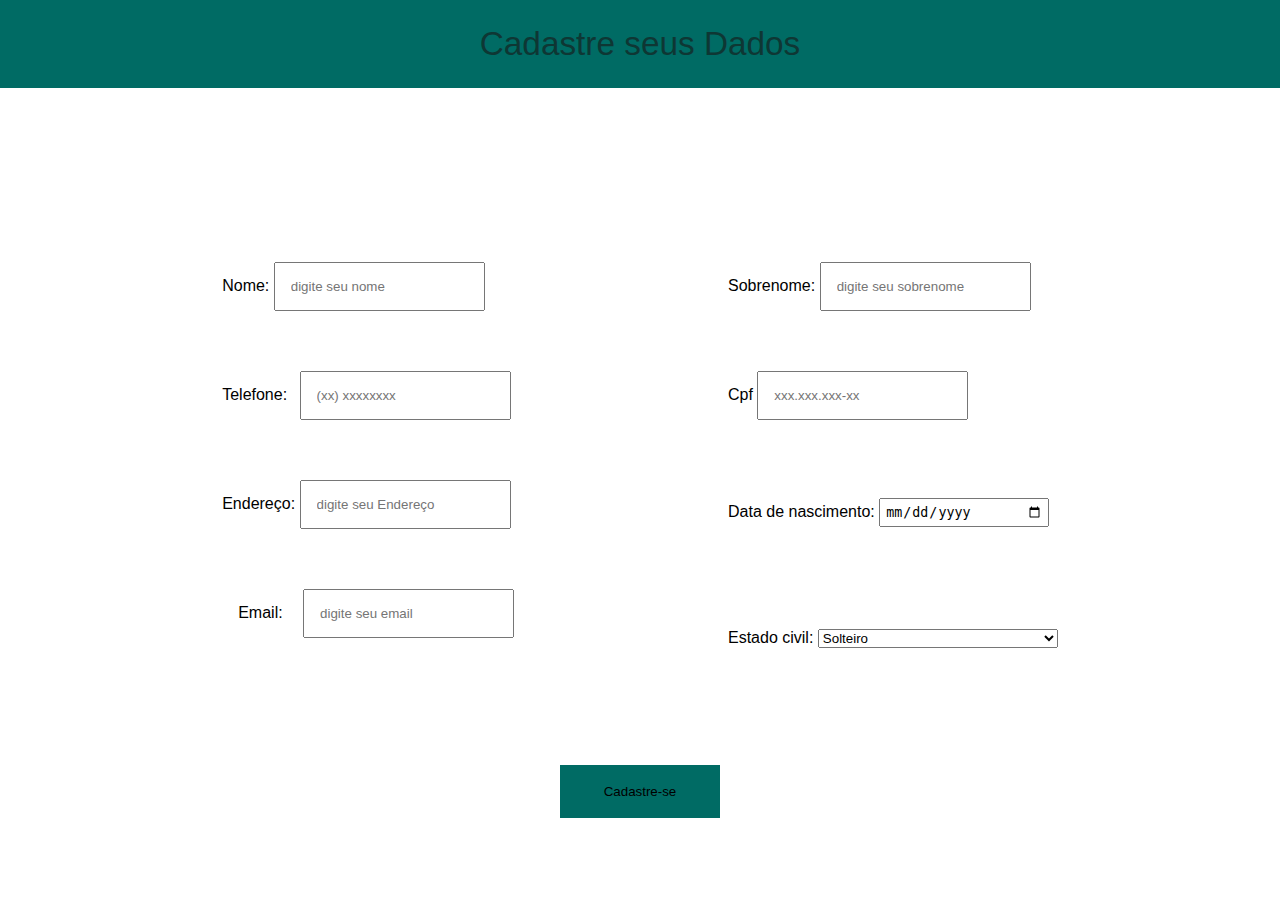
<file: tela de cadastro/index.html>
<!DOCTYPE html>
<html lang="pt-br">
  <head>
    <meta charset="UTF-8" />
    <meta name="viewport" content="width=device-width, initial-scale=1.0" />
    <link rel="stylesheet" href="style.css" />
    <link rel="icon" href="/tela de feedback/img/UnifesoIcon.png" />
    <title>Cadastro</title>
  </head>
  <body>
    <header>Cadastre seus Dados</header>

    <main>
      <div class="form">
        <form id="cadastroForm">
          <div class="input-button">
            <div class="input-box">
              <label for="firstname">Nome: </label>
              <input
                id="firstname"
                type="text"
                name="firstname"
                placeholder="digite seu nome"
                required
              />
            </div>

            <div class="input-box">
              <label for="number">Telefone:&ensp;</label>
              <input
                id="number"
                type="tel"
                name="number"
                placeholder="(xx) xxxxxxxx"
                required
              />
            </div>
            <div class="input-box">
              <label for="Endereço">Endereço:</label>
              <input
                id="Endereço"
                type="text"
                name="Endereço"
                placeholder="digite seu Endereço"
                required
              />
            </div>
            <div class="input-box">
              <label for="email">&emsp;Email:&emsp;</label>
              <input
                id="email"
                type="email"
                name="email"
                placeholder="digite seu email"
                required
              />
            </div>

            <div id="esquerda">
              <div class="input-box">
                <label for="lestname">Sobrenome:</label>
                <input
                  id="lestname"
                  type="text"
                  name="lestname"
                  placeholder="digite seu sobrenome"
                  required
                />
              </div>
              <div class="input-box">
                <label for="Cpf">Cpf </label>
                <input
                  id="Cpf"
                  type="text"
                  name="Cpf"
                  placeholder="xxx.xxx.xxx-xx"
                  required
                />
              </div>
              <br />
              <div class="input-box">
                <label for="date">Data de nascimento:</label>
                <input id="date" type="date" name="date" required />
              </div>
              <br />
              <br />
              <br />
              <br />
              <div class="input-box">
                <label for="estado-civil">Estado civil:</label>
                <select name="estado-civil" id="estado-civil">
                  <option value="solteiro">Solteiro</option>
                  <option value="casado">Casado</option>
                  <option value="divorciado">Divorciado</option>
                  <option value="viuvo">Viúvo</option>
                </select>
              </div>
            </div>
          </div>
        </form>
      </div>
    </main>
    <div id="button">
      <button type="button" id="Cadastre-se" onclick="validateForm()">
        Cadastre-se
      </button>
    </div>

    <script src="script.js"></script>
  </body>
</html>
</file>
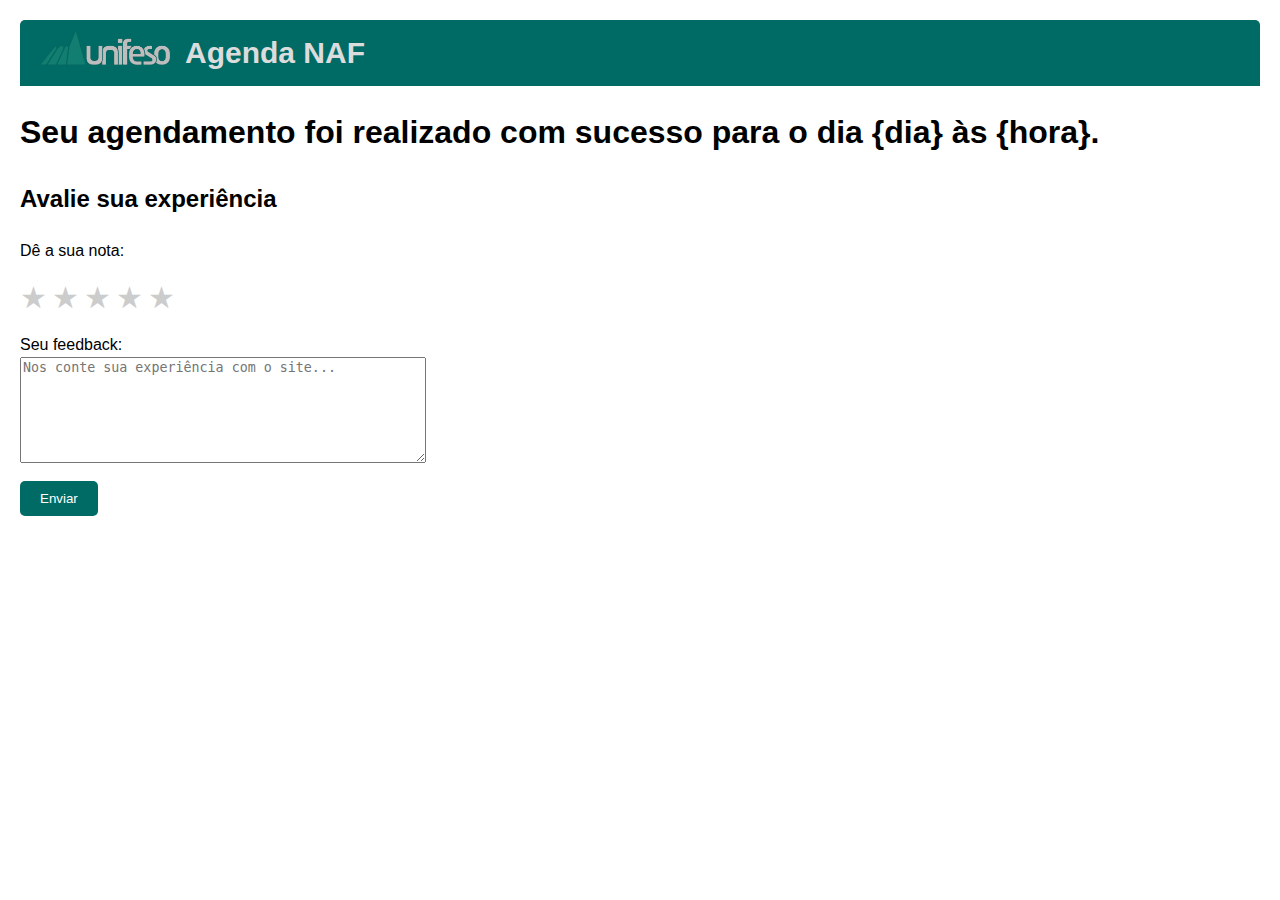
<file: tela de feedbacks/index.html>
<!DOCTYPE html>
<html lang="pt-br">
  <head>
    <meta charset="UTF-8" />
    <meta name="viewport" content="width=device-width, initial-scale=1.0" />
    <title>Agenda NAF</title>
    <link rel="stylesheet" href="style.css" />
    <link rel="icon" href="Arquivos/UnifesoIcon.png" />
  </head>
  <body>
    <div class="header">
      <img src="Arquivos/UnifesoLogo.png" alt="Logo Unifeso" class="logo" />
      <h1 class="titulo">Agenda NAF</h1>
    </div>

    <h1 id="mensagem">
      Seu agendamento foi realizado com sucesso para o dia {dia} às {hora}.
    </h1>

    <h2>Avalie sua experiência</h2>

    <form id="feedbackForm">
      <label for="nota">Dê a sua nota:</label>
      <div class="rating">
        <input type="radio" id="estrela5" name="nota" value="5" />
        <label for="estrela5" title="5 estrelas">★</label>

        <input type="radio" id="estrela4" name="nota" value="4" />
        <label for="estrela4" title="4 estrelas">★</label>

        <input type="radio" id="estrela3" name="nota" value="3" />
        <label for="estrela3" title="3 estrelas">★</label>

        <input type="radio" id="estrela2" name="nota" value="2" />
        <label for="estrela2" title="2 estrelas">★</label>

        <input type="radio" id="estrela1" name="nota" value="1" />
        <label for="estrela1" title="1 estrela">★</label>
      </div>

      <label for="feedback">Seu feedback:</label>
      <textarea
        id="feedback"
        placeholder="Nos conte sua experiência com o site..."
        required
      ></textarea>

      <button type="submit">Enviar</button>
    </form>

    <script src="script.js"></script>
  </body>
</html>
</file>
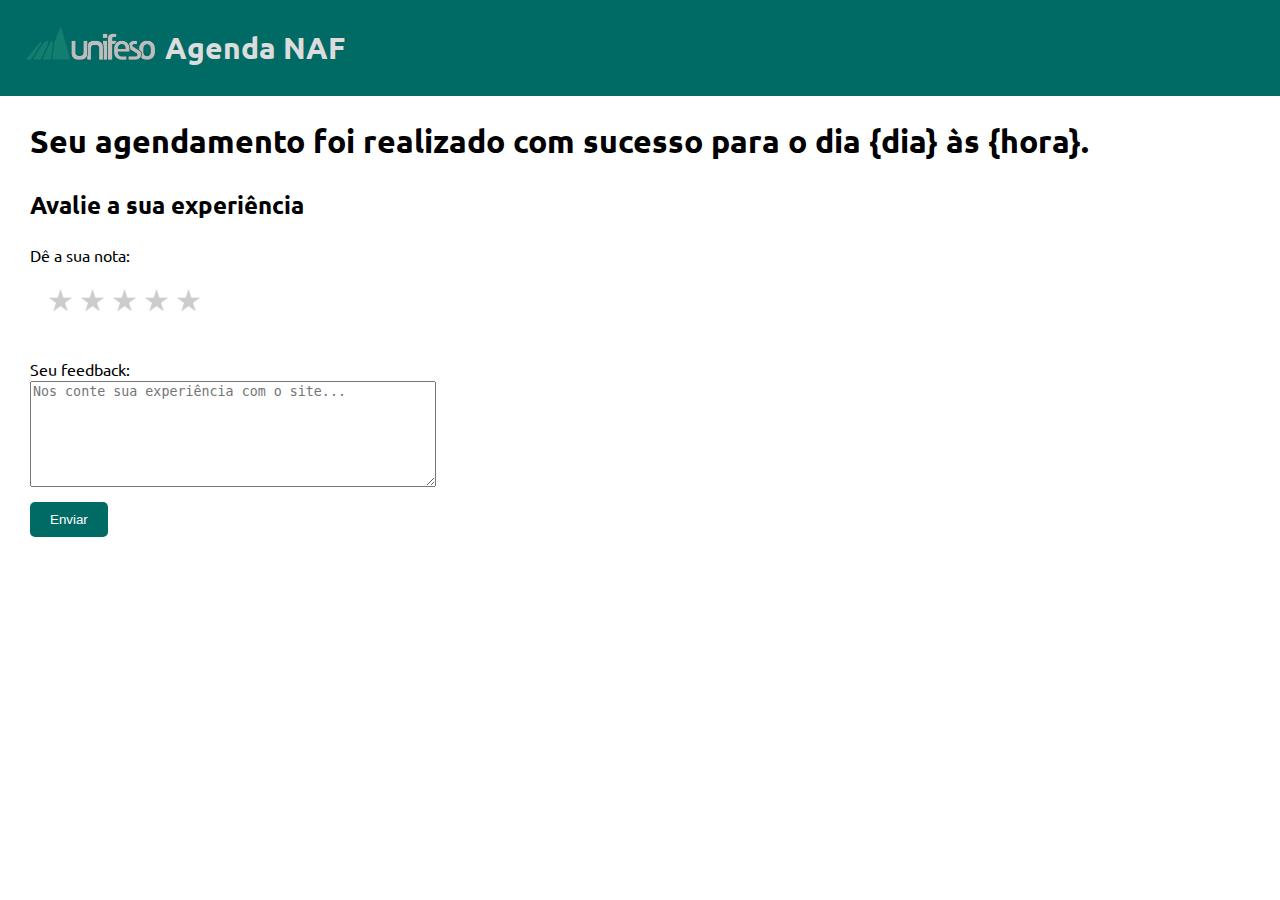
<file: tela de feedback/feedback.html>
<!DOCTYPE html>
<html lang="pt-br">
  <head>
    <meta charset="UTF-8" />
    <meta name="viewport" content="width=device-width, initial-scale=1.0" />

    <link rel="stylesheet" href="style.css" />
    <link rel="icon" href="img/UnifesoIcon.png" />
    <link rel="preconnect" href="https://fonts.googleapis.com" />
    <link rel="preconnect" href="https://fonts.gstatic.com" crossorigin />
    <link
      href="https://fonts.googleapis.com/css2?family=Ubuntu:ital,wght@0,300;0,400;0,500;0,700;1,300;1,400;1,500;1,700&display=swap"
      rel="stylesheet"
    />

    <title>Agenda NAF</title>
  </head>

  <body>
    <div class="header">
      <img src="img/UnifesoLogo.png" alt="Logo Unifeso" class="logo" />
      <h1 class="titulo">Agenda NAF</h1>
    </div>

    <h1 class="text-content", id="mensagem">
      Seu agendamento foi realizado com sucesso para o dia {dia} às {hora}.
    </h1>

    <div class="text-content">
      <h2>Avalie a sua experiência</h2>
    </div>

    <form id="feedbackForm">
      <label for="nota">Dê a sua nota:</label>
      <div class="rating-wrapper">
        <div class="rating">
          <input type="radio" id="estrela5" name="nota" value="5" />
          <label for="estrela5" title="5 estrelas">★</label>

          <input type="radio" id="estrela4" name="nota" value="4" />
          <label for="estrela4" title="4 estrelas">★</label>

          <input type="radio" id="estrela3" name="nota" value="3" />
          <label for="estrela3" title="3 estrelas">★</label>

          <input type="radio" id="estrela2" name="nota" value="2" />
          <label for="estrela2" title="2 estrelas">★</label>

          <input type="radio" id="estrela1" name="nota" value="1" />
          <label for="estrela1" title="1 estrela">★</label>
        </div>
        <div class="rating-error" id="ratingError">
          Por favor, selecione uma nota!
        </div>
      </div>

      <label for="feedback">Seu feedback:</label>
      <textarea
        id="feedback"
        placeholder="Nos conte sua experiência com o site..."
      ></textarea>

      <button type="submit">Enviar</button>
    </form>

    <script src="script.js"></script>
  </body>
</html>
</file>
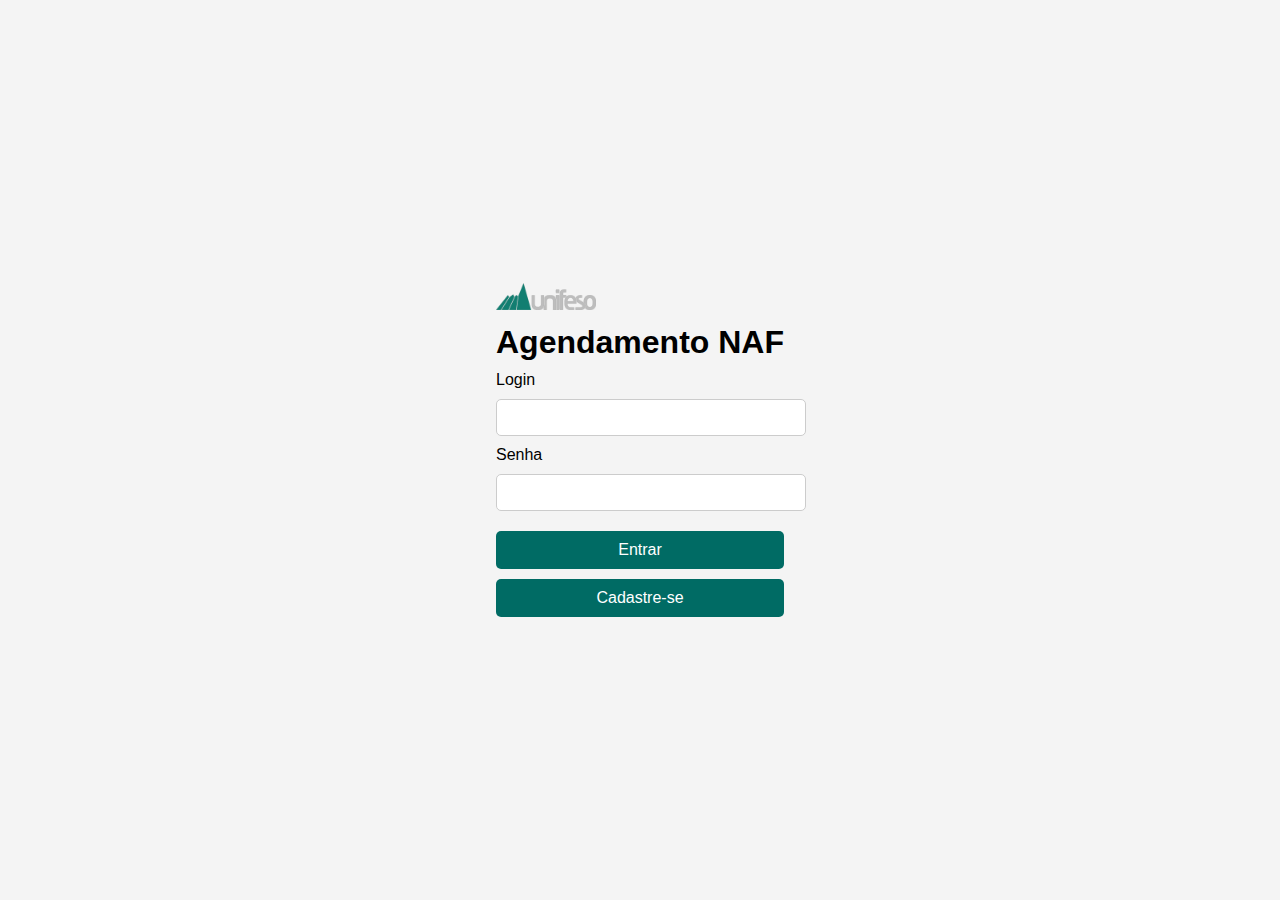
<file: tela de inicio/inicial.html>
<!DOCTYPE html>
<html lang="pt-br">
 <head>
   <meta charset="UTF-8">
   <meta name="viewport" content="width=device-width, initial-scale=1.0">
   <title>Tela de Inicio</title>
   <link rel="stylesheet" href="inicial.css">
   <link rel="icon" href="/tela de feedback/img/UnifesoIcon.png" />
 </head>
 
 <body>
   <header>
  
   </header>
   
     <h2></h2>
   <div class="container">
      <img src="img/UnifesoLogo.png" alt="logo" width="100">
      <h1>Agendamento NAF</h1>
    
   <form id="myForm"> <!-- Adicionei o ID do formulário aqui -->
      <div class="form1" id="form1">
         <label for="email">Login</label> <!-- Alterei de "login" para "email" -->
         <input type="text" id="email" name="email" required> <!-- Alterei para "email" -->
       </div>
     
       <div class="form1">
         <label for="senha">Senha</label> <!-- Alterei de "Senha" para "senha" -->
         <input type="password" id="senha" name="senha" required> <!-- Alterei para "senha" -->
       </div>
     
       <div>
         <button type="submit" id="Entrar">Entrar</button> <!-- Mudei para "submit" para enviar o formulário -->
       </div>
       <div class="container">
         <button type="button" id="Cadastre-se" onclick="window.location.href='/tela de cadastro/index.html'">Cadastre-se</button>
       </div>
   </form>
   
   <script src="scrip.js"></script>
 </body>
</html>
</file>
<file: tela de cadastro/style.css>
*{
    padding: 0;
    margin: 0;
    box-sizing: border-box;
}

body{
    display: flex;
    justify-content: center;
    align-items: center;
    width: 100%;
    height: 100vh;
    font-family:Arial, Helvetica, sans-serif;

}
header{
    display: block;
    position: absolute;
    top: 0%;
    width: 100%;
    padding: 25px;
    text-align: center;
    font-size: 25pt;
    color: #0e3734;
    background-color: #006B64;
}

.form{
    position: relative;
    columns: 2;
    margin: auto;
    gap: 10;


}

.form input{
    padding: 15px;
    margin: 30px 0px;
}

.form input[type="date"]{
    padding: 4px;
    width: 170px;
}

select{
    width: 240px;
}

#esquerda{
    margin-left:80px ;
}

.firstname{
    padding: 500px;
    color: aqua;
}

#button{
    position:absolute;
    display: flex;
    justify-content: center;
    top: 85%;
}


#login-button a {
    color: black;
    text-decoration: none;
}

button{
    background-color: #006B64;
    border: none;
    width: 10rem;
    height: 4em;
}

button a {
    text-decoration: none;
    color: black;
    font-size: 17pt;
}

button:hover{
    background-color: #039f94;
}
</file>
<file: tela de feedbacks/style.css>
body {
  font-family: Arial, Helvetica, sans-serif;
  margin: 20px;
  line-height: 1.6;
}

/* Estilo do cabeçalho */
.header {
  display: flex;
  flex-direction: row;
  align-items: center; 
  gap: 15px; 
  background-color: rgb(0, 107, 101);
  padding: 10px 20px;
  color: white;
  border-radius: 5px 5px 0 0;
}

.logo {
  width: 130px;
  height: auto;
  margin: 0 0 0.7em;
}

.titulo {
  font-size: 30px;
  color: rgb(221, 220, 220);
  line-height: 1;
  margin: 0;
}

/* Estilo do formulário */
form {
  max-width: 400px;
  margin-bottom: 20px;
}

label {
  display: block;
  margin-top: 10px;
}

textarea {
  width: 100%;
  height: 100px;
  margin-bottom: 10px;
}

button {
  background-color: rgb(0, 107, 101);
  color: white;
  border: none;
  padding: 10px 20px;
  cursor: pointer;
  border-radius: 5px;
}

button:hover {
  background-color: #45a049;
}

.rating {
  direction: rtl;
  display: inline-flex;
  justify-content: center;
  gap: 5px;
}

.rating input {
  display: none; /* Oculta os inputs */
}

.rating label {
  font-size: 30px;
  color: #ccc; 
  cursor: pointer;
}

.rating input:checked ~ label,
.rating label:hover,
.rating label:hover ~ label {
  color: #ffd700; 
}
</file>
<file: tela de feedback/style.css>
body {
    font-family: "Ubuntu", serif;
    font-weight: 400;
    font-style: normal;
    margin: 0;
    line-height: 1.5;
  }
  
  /* Estilo do cabeçalho */
  .header {
    display: flex;
    flex-direction: row;
    align-items: center;
    gap: 10px;
    background-color: rgb(0, 107, 101);
    padding: 25px;
    color: white;
    border-radius: 0;
    margin: 0;
    width: 100%;
    box-sizing: border-box;
  }
  
  .logo {
    width: 130px;
    height: auto;
    margin: 0 0 0.7em;
  }
  
  .titulo {
    font-size: 30px;
    color: rgb(221, 220, 220);
    line-height: 1;
    margin: 0;
  }
  
  /* Estilo do formulário */
  .text-content {
    margin-left: 30px;
  }
  
  form {
    margin-left: 30px;
    max-width: 400px;
    margin-bottom: 20px;
  }
  
  label {
    display: block;
    margin-top: 10px;
  }
  
  textarea {
    width: 100%;
    height: 100px;
    margin-bottom: 10px;
  }
  
  button {
    background-color: rgb(0, 107, 101);
    color: white;
    border: none;
    padding: 10px 20px;
    cursor: pointer;
    border-radius: 5px;
  }
  
  /* Estilo dos campos de seleção */
  .rating-wrapper {
    position: relative;
    display: inline-flex;
    flex-direction: column;
    align-items: center;
  }
  
  .rating {
    direction: rtl;
    display: inline-flex;
    justify-content: center;
    gap: 5px;
  }
  
  .rating-error {
    color: red;
    font-size: 14px;
    height: 20px;
    margin-top: 5px;
    visibility: hidden;
    text-align: center;
  }
  
  .rating-error.active {
    visibility: visible;
  }
  
  .rating input {
    display: none;
  }
  
  .rating label {
    font-size: 30px;
    color: #ccc;
    cursor: pointer;
  }
  
  .rating input:checked ~ label,
  .rating label:hover,
  .rating label:hover ~ label {
    color: #ffd700;
  }
</file>
<file: tela de inicio/inicial.css>
*{
    margin: 0px;
    padding: 0px;
}
body {
    font-family: Arial, sans-serif;
    display: flex;
    justify-content: center;
    align-items: center;
    height: 100vh;
    margin: 0;
    background-color: #f4f4f4;
}



header {
    text-align: center;
    margin-bottom: 20px;
}

img {
    max-width: 100%;
    height: auto;
    
}

input {
    width: 100%;
    padding: 10px;
    margin: 10px 0;
    border: 1px solid #ccc;
    border-radius: 5px;
}

button {
    width: 100%;
    padding: 10px;
    margin-top: 10px;
    background-color: #006B64;
    color: white;
    border: none;
    border-radius: 5px;
    cursor: pointer;
    font-size: 16px;
    transition: background-color 0.3s ease;
}

button:hover {
    background-color: #006B64;
}

h1, h3 {
    margin: 10px 0;
}
</file>
